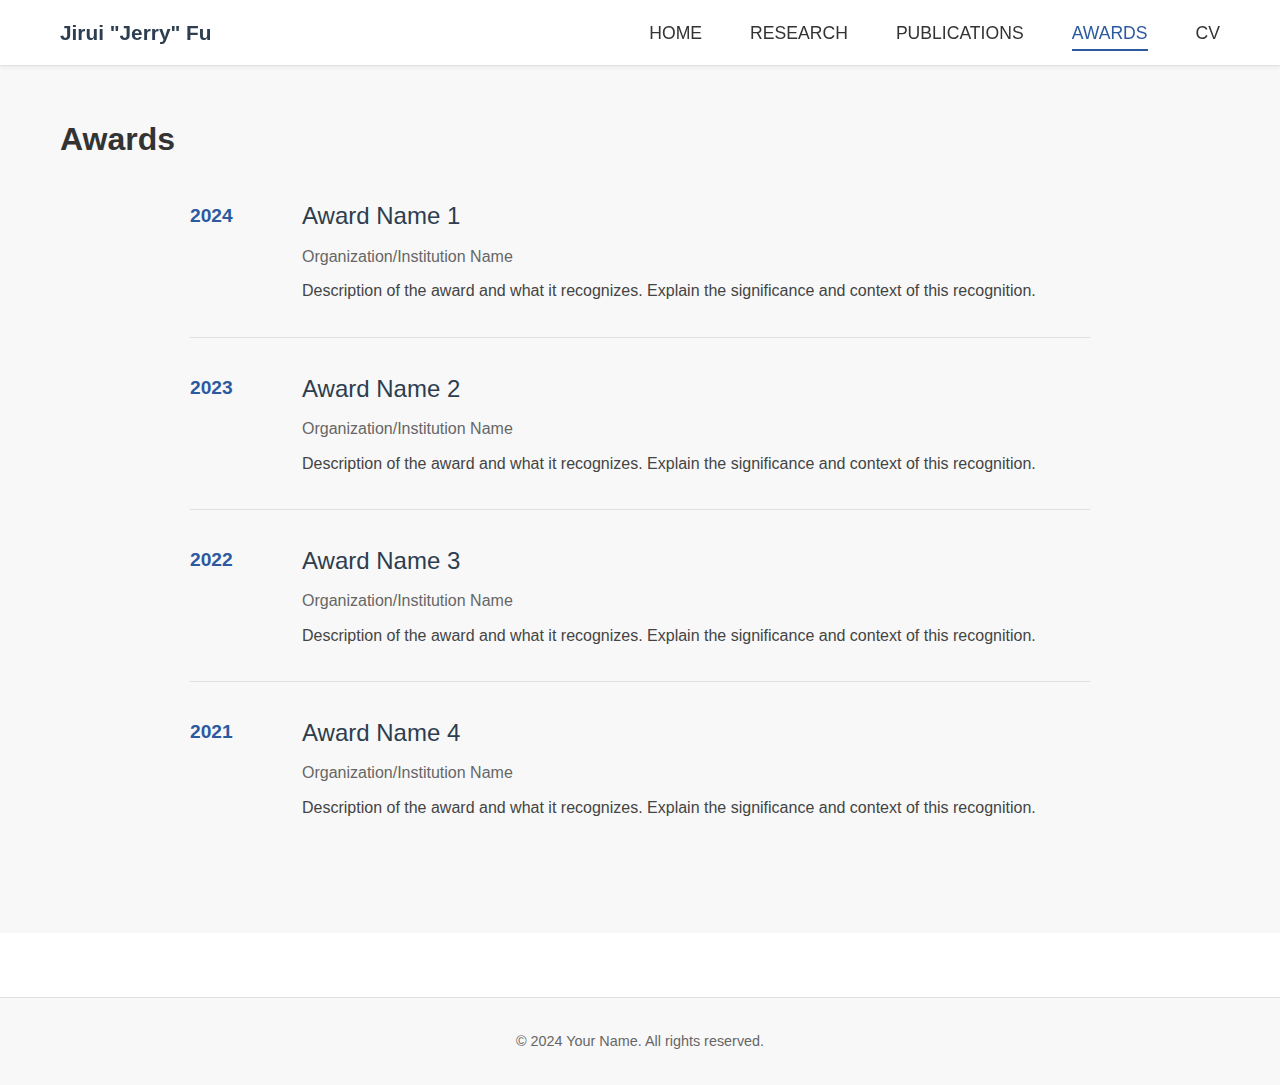
<file: awards.html>
<!DOCTYPE html>
<html lang="en">
<head>
    <meta charset="UTF-8">
    <meta name="viewport" content="width=device-width, initial-scale=1.0">
    <title>Awards</title>
    <link rel="icon" type="image/jpeg" href="assets/img/logo.jpg">
    <link rel="stylesheet" href="assets/css/style.css">
</head>
<body>
    <header>
        <nav class="navbar">
            <div class="nav-container">
                <a href="index.html" class="nav-name">Jirui "Jerry" Fu</a>
                <ul class="nav-menu">
                    <li><a href="index.html" class="nav-link">HOME</a></li>
                    <li><a href="research.html" class="nav-link">RESEARCH</a></li>
                    <li><a href="publications.html" class="nav-link">PUBLICATIONS</a></li>
                    <li><a href="awards.html" class="nav-link active">AWARDS</a></li>
                    <li><a href="cv.pdf" class="nav-link" target="_blank">CV</a></li>
                </ul>
            </div>
        </nav>
    </header>

    <main>
        <section class="awards-section">
            <div class="container">
                <h1>Awards</h1>
                
                <div class="awards-list">
                    <!-- Award 1 -->
                    <div class="award-item">
                        <div class="award-year">2024</div>
                        <div class="award-content">
                            <h2>Award Name 1</h2>
                            <p class="award-organization">Organization/Institution Name</p>
                            <p class="award-description">
                                Description of the award and what it recognizes. Explain the significance and context of this recognition.
                            </p>
                        </div>
                    </div>

                    <!-- Award 2 -->
                    <div class="award-item">
                        <div class="award-year">2023</div>
                        <div class="award-content">
                            <h2>Award Name 2</h2>
                            <p class="award-organization">Organization/Institution Name</p>
                            <p class="award-description">
                                Description of the award and what it recognizes. Explain the significance and context of this recognition.
                            </p>
                        </div>
                    </div>

                    <!-- Award 3 -->
                    <div class="award-item">
                        <div class="award-year">2022</div>
                        <div class="award-content">
                            <h2>Award Name 3</h2>
                            <p class="award-organization">Organization/Institution Name</p>
                            <p class="award-description">
                                Description of the award and what it recognizes. Explain the significance and context of this recognition.
                            </p>
                        </div>
                    </div>

                    <!-- Award 4 -->
                    <div class="award-item">
                        <div class="award-year">2021</div>
                        <div class="award-content">
                            <h2>Award Name 4</h2>
                            <p class="award-organization">Organization/Institution Name</p>
                            <p class="award-description">
                                Description of the award and what it recognizes. Explain the significance and context of this recognition.
                            </p>
                        </div>
                    </div>
                </div>
            </div>
        </section>
    </main>

    <footer>
        <div class="container">
            <p>&copy; 2024 Your Name. All rights reserved.</p>
        </div>
    </footer>
</body>
</html>
</file>
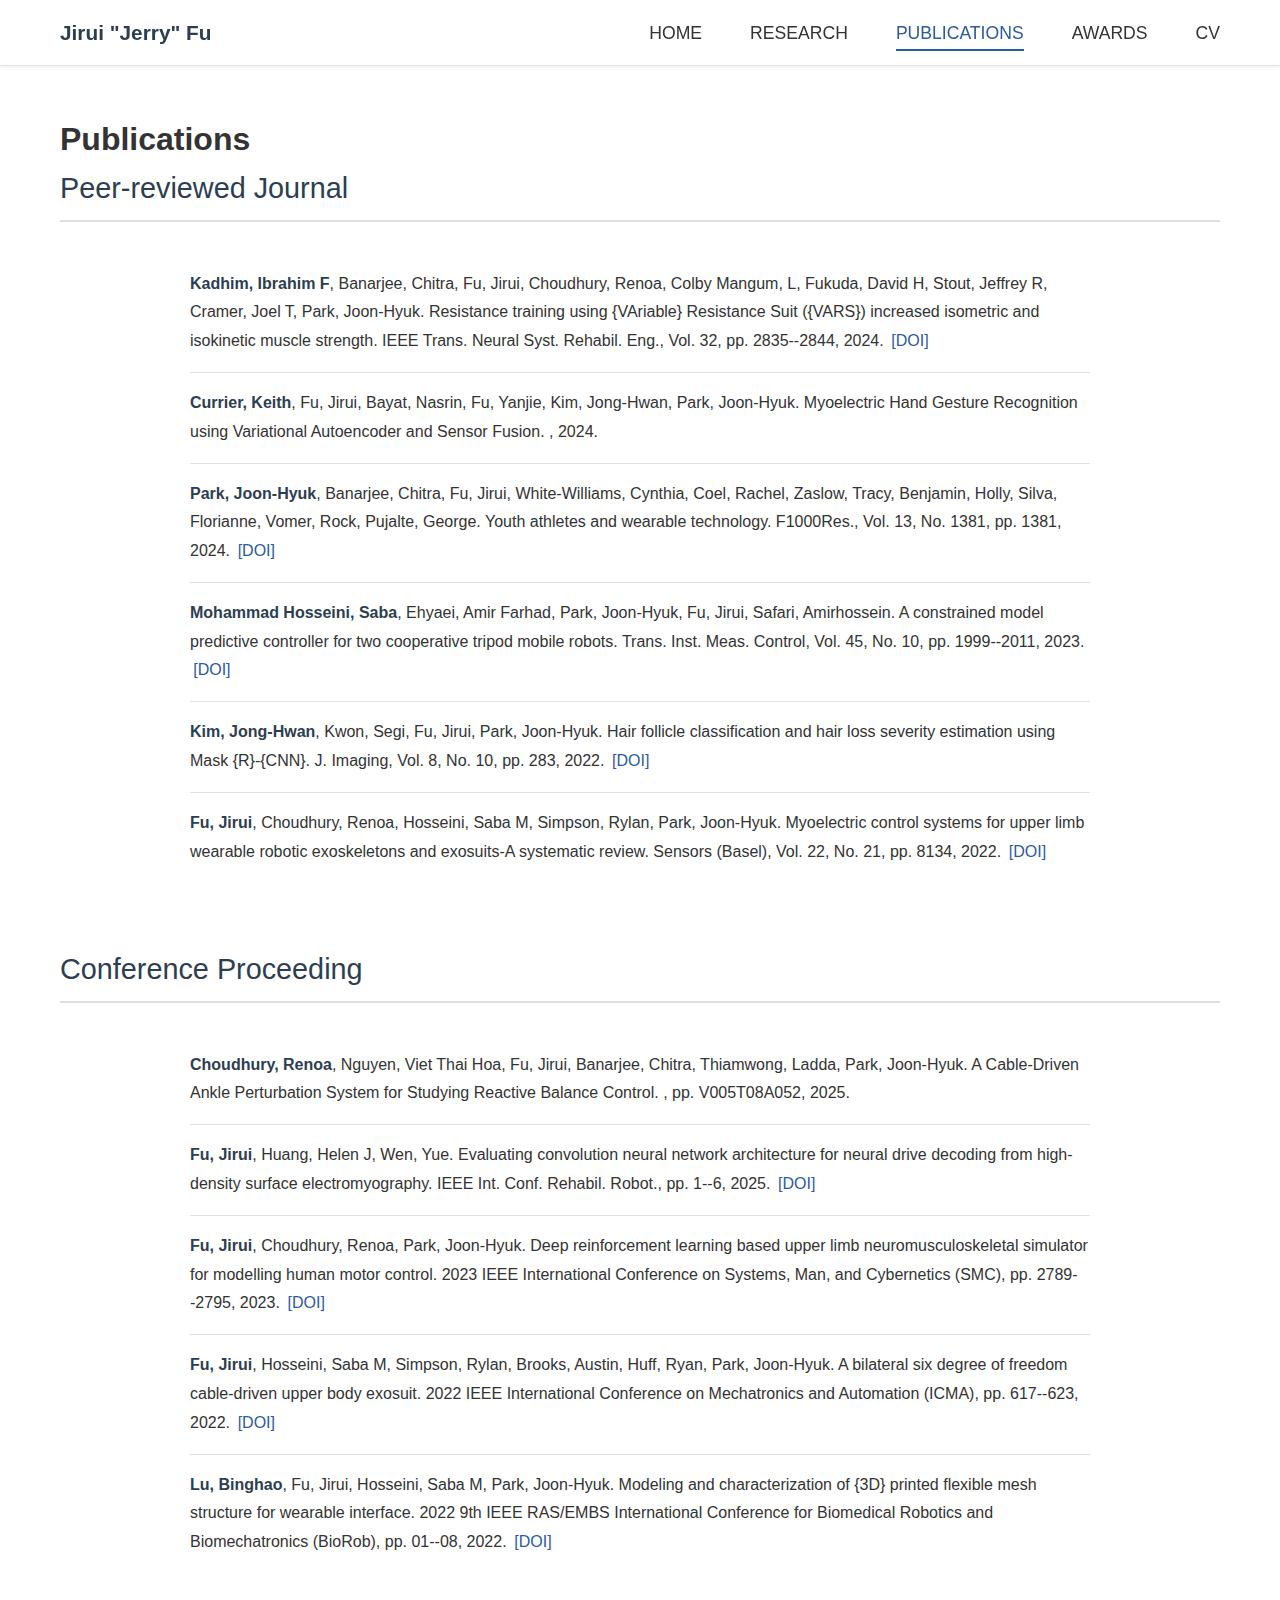
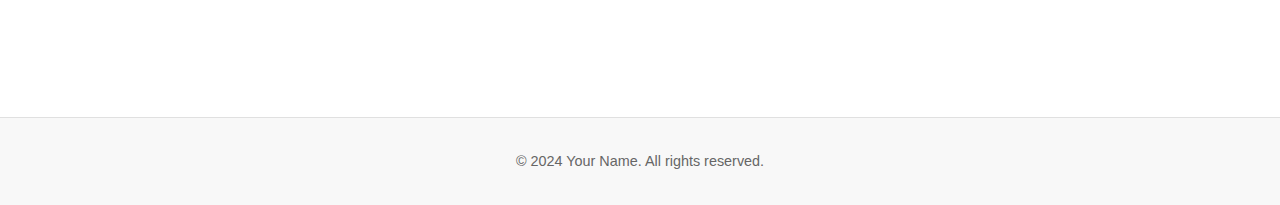
<file: publications.html>
<!DOCTYPE html>
<html lang="en">
<head>
    <meta charset="UTF-8">
    <meta name="viewport" content="width=device-width, initial-scale=1.0">
    <title>Publications</title>
    <link rel="icon" type="image/jpeg" href="assets/img/logo.jpg">
    <link rel="stylesheet" href="assets/css/style.css">
</head>
<body>
    <header>
        <nav class="navbar">
            <div class="nav-container">
                <a href="index.html" class="nav-name">Jirui "Jerry" Fu</a>
                <ul class="nav-menu">
                    <li><a href="index.html" class="nav-link">HOME</a></li>
                    <li><a href="research.html" class="nav-link">RESEARCH</a></li>
                    <li><a href="publications.html" class="nav-link active">PUBLICATIONS</a></li>
                    <li><a href="awards.html" class="nav-link">AWARDS</a></li>
                    <li><a href="cv.pdf" class="nav-link" target="_blank">CV</a></li>
                </ul>
            </div>
        </nav>
    </header>

    <main>
        <section class="publications-section">
            <div class="container">
                <h1>Publications</h1>
                
                <!-- Peer-reviewed Journal Subsection -->
                <div class="publication-subsection">
                    <h2 class="subsection-title">Peer-reviewed Journal</h2>
                    <div class="publications-list" id="journal-publications">
                        <!-- Publications will be loaded here from journal.bib -->
                        <div class="loading-message">Loading publications...</div>
                    </div>
                </div>

                <!-- Conference Proceeding Subsection -->
                <div class="publication-subsection">
                    <h2 class="subsection-title">Conference Proceeding</h2>
                    <div class="publications-list" id="conference-publications">
                        <!-- Publications will be loaded here from conference.bib -->
                        <div class="loading-message">Loading publications...</div>
                    </div>
                </div>
            </div>
        </section>
    </main>

    <footer>
        <div class="container">
            <p>&copy; 2024 Your Name. All rights reserved.</p>
        </div>
    </footer>

    <script src="assets/js/bibtex-parser.js"></script>
</body>
</html>
</file>
<file: assets/css/style.css>
/* Reset and Base Styles */
* {
    margin: 0;
    padding: 0;
    box-sizing: border-box;
    font-family: 'Helvetica', 'Arial', sans-serif;
}

body {
    line-height: 1.6;
    color: #333;
    background-color: #fff;
}

html {
    scroll-behavior: smooth;
}

.container {
    max-width: 1200px;
    margin: 0 auto;
    padding: 0 20px;
}

/* Navigation */
.navbar {
    background-color: #fff;
    border-bottom: 1px solid #e0e0e0;
    padding: 1rem 0;
    position: sticky;
    top: 0;
    z-index: 1000;
    box-shadow: 0 2px 4px rgba(0,0,0,0.05);
}

.nav-container {
    max-width: 1200px;
    margin: 0 auto;
    padding: 0 20px;
    display: flex;
    justify-content: space-between;
    align-items: center;
}

.nav-name {
    font-size: 1.3rem;
    font-weight: 600;
    color: #2c3e50;
    text-decoration: none;
    transition: color 0.3s ease;
}

.nav-name:hover {
    color: #2c5aa0;
}

.nav-menu {
    list-style: none;
    display: flex;
    justify-content: flex-end;
    gap: 3rem;
    margin: 0;
    padding: 0;
}

.nav-link {
    text-decoration: none;
    color: #333;
    font-size: 1.1rem;
    font-weight: 500;
    transition: color 0.3s ease;
    padding: 0.5rem 0;
    position: relative;
}

.nav-link:hover,
.nav-link.active {
    color: #2c5aa0;
}

.nav-link.active::after {
    content: '';
    position: absolute;
    bottom: 0;
    left: 0;
    right: 0;
    height: 2px;
    background-color: #2c5aa0;
}

/* Hero Section */
.hero-section {
    width: 100%;
    margin-bottom: 3rem;
}

.hero-content {
    width: 100%;
}

.banner-image {
    width: 100%;
    height: auto;
    display: block;
    object-fit: cover;
}

/* Profile Section */
.profile-section {
    padding: 2rem 0;
    text-align: center;
    margin-top: -100px;
    position: relative;
    z-index: 10;
}

.profile-photo {
    width: 200px;
    height: 200px;
    border-radius: 50%;
    object-fit: cover;
    border: 4px solid #fff;
    box-shadow: 0 4px 8px rgba(0,0,0,0.1);
    background-color: #fff;
}

/* Introduction Section */
.introduction-section {
    padding: 3rem 0 4rem;
    background-color: #fff;
}

.introduction-content {
    max-width: 800px;
    margin: 0 auto;
    text-align: center;
}

.introduction-content h1 {
    font-size: 2.5rem;
    margin-bottom: 1.5rem;
    color: #2c3e50;
    font-weight: 400;
}

.introduction-text {
    font-size: 1.1rem;
    line-height: 1.8;
    color: #444;
    margin-bottom: 1.5rem;
}

.contact-info {
    font-size: 1rem;
    color: #666;
    margin-top: 1.5rem;
}

.contact-info a {
    color: #2c5aa0;
    text-decoration: none;
    transition: color 0.3s ease;
}

.contact-info a:hover {
    color: #1e3d6f;
    text-decoration: underline;
}

.section-title {
    font-size: 2.5rem;
    margin-bottom: 3rem;
    text-align: center;
    color: #2c3e50;
    font-weight: 300;
}

/* Home Section */
.home-section {
    padding: 3rem 0 5rem;
}

.home-content {
    text-align: center;
    max-width: 800px;
    margin: 0 auto;
}

.home-content h1 {
    font-size: 2.5rem;
    margin-bottom: 2rem;
    color: #2c3e50;
    font-weight: 300;
}

.home-content .intro-text {
    font-size: 1.2rem;
    line-height: 1.8;
    color: #666;
    margin-bottom: 3rem;
}

.quick-links {
    display: grid;
    grid-template-columns: repeat(auto-fit, minmax(250px, 1fr));
    gap: 2rem;
    margin-top: 3rem;
}

.quick-link-card {
    background-color: #fff;
    border: 1px solid #e0e0e0;
    border-radius: 8px;
    padding: 2rem;
    text-decoration: none;
    color: inherit;
    transition: transform 0.3s ease, box-shadow 0.3s ease;
}

.quick-link-card:hover {
    transform: translateY(-5px);
    box-shadow: 0 8px 16px rgba(0,0,0,0.1);
    border-color: #2c5aa0;
}

.quick-link-card h2 {
    font-size: 1.5rem;
    margin-bottom: 0.5rem;
    color: #2c3e50;
    font-weight: 400;
}

.quick-link-card p {
    font-size: 1rem;
    color: #666;
    line-height: 1.6;
}

/* Research Section */
.research-section {
    padding: 3rem 0 5rem;
    background-color: #f8f8f8;
}

/* Projects Grid */
.projects-grid {
    display: grid;
    grid-template-columns: repeat(auto-fit, minmax(350px, 1fr));
    gap: 2.5rem;
    margin-top: 2rem;
}

.project-card {
    background-color: #fff;
    border: 1px solid #e0e0e0;
    border-radius: 8px;
    overflow: hidden;
    transition: transform 0.3s ease, box-shadow 0.3s ease;
}

.project-card:hover {
    transform: translateY(-5px);
    box-shadow: 0 8px 16px rgba(0,0,0,0.1);
}

.project-link {
    text-decoration: none;
    color: inherit;
    display: block;
}

.project-image {
    width: 100%;
    height: 250px;
    overflow: hidden;
    background-color: #f5f5f5;
}

.project-image img {
    width: 100%;
    height: 100%;
    object-fit: cover;
    transition: transform 0.3s ease;
}

.project-card:hover .project-image img {
    transform: scale(1.05);
}

.project-content {
    padding: 1.5rem;
}

.project-content h2 {
    font-size: 1.5rem;
    margin-bottom: 1rem;
    color: #2c3e50;
    font-weight: 400;
}

.project-content p {
    font-size: 1rem;
    color: #666;
    line-height: 1.7;
}

/* Research Detail Page Styles */
.research-detail {
    padding: 3rem 0 5rem;
    max-width: 900px;
    margin: 0 auto;
}

.research-detail h1 {
    font-size: 2.5rem;
    margin-bottom: 1.5rem;
    color: #2c3e50;
    font-weight: 400;
}

.research-detail .back-link {
    display: inline-block;
    margin-bottom: 2rem;
    color: #2c5aa0;
    text-decoration: none;
    font-size: 1rem;
    transition: color 0.3s ease;
}

.research-detail .back-link:hover {
    color: #1e3d6f;
}

.research-detail .detail-image {
    width: 100%;
    max-width: 800px;
    height: auto;
    margin: 2rem 0;
    border-radius: 4px;
    box-shadow: 0 4px 8px rgba(0,0,0,0.1);
}

.research-detail .detail-content {
    font-size: 1.1rem;
    line-height: 1.8;
    color: #444;
}

.research-detail .detail-content h2 {
    font-size: 1.8rem;
    margin: 2rem 0 1rem;
    color: #2c3e50;
    font-weight: 400;
}

.research-detail .detail-content h3 {
    font-size: 1.4rem;
    margin: 1.5rem 0 0.8rem;
    color: #34495e;
    font-weight: 400;
}

.research-detail .detail-content p {
    margin-bottom: 1.2rem;
}

.research-detail .detail-content ul,
.research-detail .detail-content ol {
    margin: 1rem 0 1rem 2rem;
}

.research-detail .detail-content li {
    margin-bottom: 0.5rem;
}

/* Publications Section */
.publications-section {
    padding: 3rem 0 5rem;
}

.publication-subsection {
    margin-bottom: 4rem;
}

.publication-subsection:last-child {
    margin-bottom: 0;
}

.subsection-title {
    font-size: 1.8rem;
    margin-bottom: 2rem;
    color: #2c3e50;
    font-weight: 400;
    padding-bottom: 0.5rem;
    border-bottom: 2px solid #e0e0e0;
}

.bibliography-list {
    max-width: 900px;
    margin: 0 auto;
}

.loading-message {
    text-align: center;
    color: #888;
    font-style: italic;
    padding: 2rem 0;
}

.bibliography-item {
    padding: 1rem 0;
    border-bottom: 1px solid #e0e0e0;
}

.bibliography-item:last-child {
    border-bottom: none;
}

.bibliography-text {
    font-size: 1rem;
    line-height: 1.8;
    color: #333;
    margin: 0;
}

.bibliography-text strong {
    font-weight: 600;
    color: #2c3e50;
}

.bib-link {
    color: #2c5aa0;
    text-decoration: none;
    margin: 0 0.2rem;
    transition: color 0.3s ease;
}

.bib-link:hover {
    color: #1e3d6f;
    text-decoration: underline;
}

/* Legacy styles for backward compatibility */
.publications-list {
    max-width: 900px;
    margin: 0 auto;
}

.publication-item {
    padding: 2rem 0;
    border-bottom: 1px solid #e0e0e0;
}

.publication-item:last-child {
    border-bottom: none;
}

.pub-link {
    display: inline-block;
    margin-right: 1rem;
    padding: 0.3rem 0.8rem;
    background-color: #f0f0f0;
    color: #2c5aa0;
    text-decoration: none;
    border-radius: 4px;
    font-size: 0.9rem;
    transition: background-color 0.3s ease;
}

.pub-link:hover {
    background-color: #e0e0e0;
}

/* Awards Section */
.awards-section {
    padding: 3rem 0 5rem;
    background-color: #f8f8f8;
}

.awards-list {
    max-width: 900px;
    margin: 0 auto;
}

.award-item {
    display: flex;
    gap: 2rem;
    padding: 2rem 0;
    border-bottom: 1px solid #e0e0e0;
}

.award-item:last-child {
    border-bottom: none;
}

.award-year {
    font-size: 1.2rem;
    font-weight: 600;
    color: #2c5aa0;
    min-width: 80px;
    padding-top: 0.2rem;
}

.award-content {
    flex: 1;
}

.award-content h2 {
    font-size: 1.5rem;
    margin-bottom: 0.5rem;
    color: #2c3e50;
    font-weight: 400;
}

.award-organization {
    font-size: 1rem;
    color: #666;
    margin-bottom: 0.5rem;
    font-weight: 500;
}

.award-description {
    font-size: 1rem;
    line-height: 1.7;
    color: #444;
    margin-top: 0.5rem;
}

/* Footer */
footer {
    background-color: #f8f8f8;
    border-top: 1px solid #e0e0e0;
    padding: 2rem 0;
    text-align: center;
    color: #666;
    margin-top: 4rem;
}

footer p {
    font-size: 0.9rem;
}

/* Responsive Design */
@media (max-width: 768px) {
    .nav-container {
        flex-direction: column;
        gap: 1rem;
        align-items: flex-start;
    }

    .nav-name {
        font-size: 1.1rem;
        margin-bottom: 0.5rem;
    }

    .nav-menu {
        gap: 1rem;
        flex-wrap: wrap;
        justify-content: flex-start;
        width: 100%;
    }

    .nav-link {
        font-size: 0.9rem;
    }

    .projects-grid {
        grid-template-columns: 1fr;
        gap: 2rem;
    }

    .quick-links {
        grid-template-columns: 1fr;
        gap: 1.5rem;
    }

    .research-section h1,
    .research-detail h1,
    .publications-section h1,
    .awards-section h1,
    .home-section h1 {
        font-size: 2rem;
    }

    .profile-photo {
        width: 150px;
        height: 150px;
    }

    .award-item {
        flex-direction: column;
        gap: 0.5rem;
    }

    .award-year {
        min-width: auto;
    }
}
</file>
